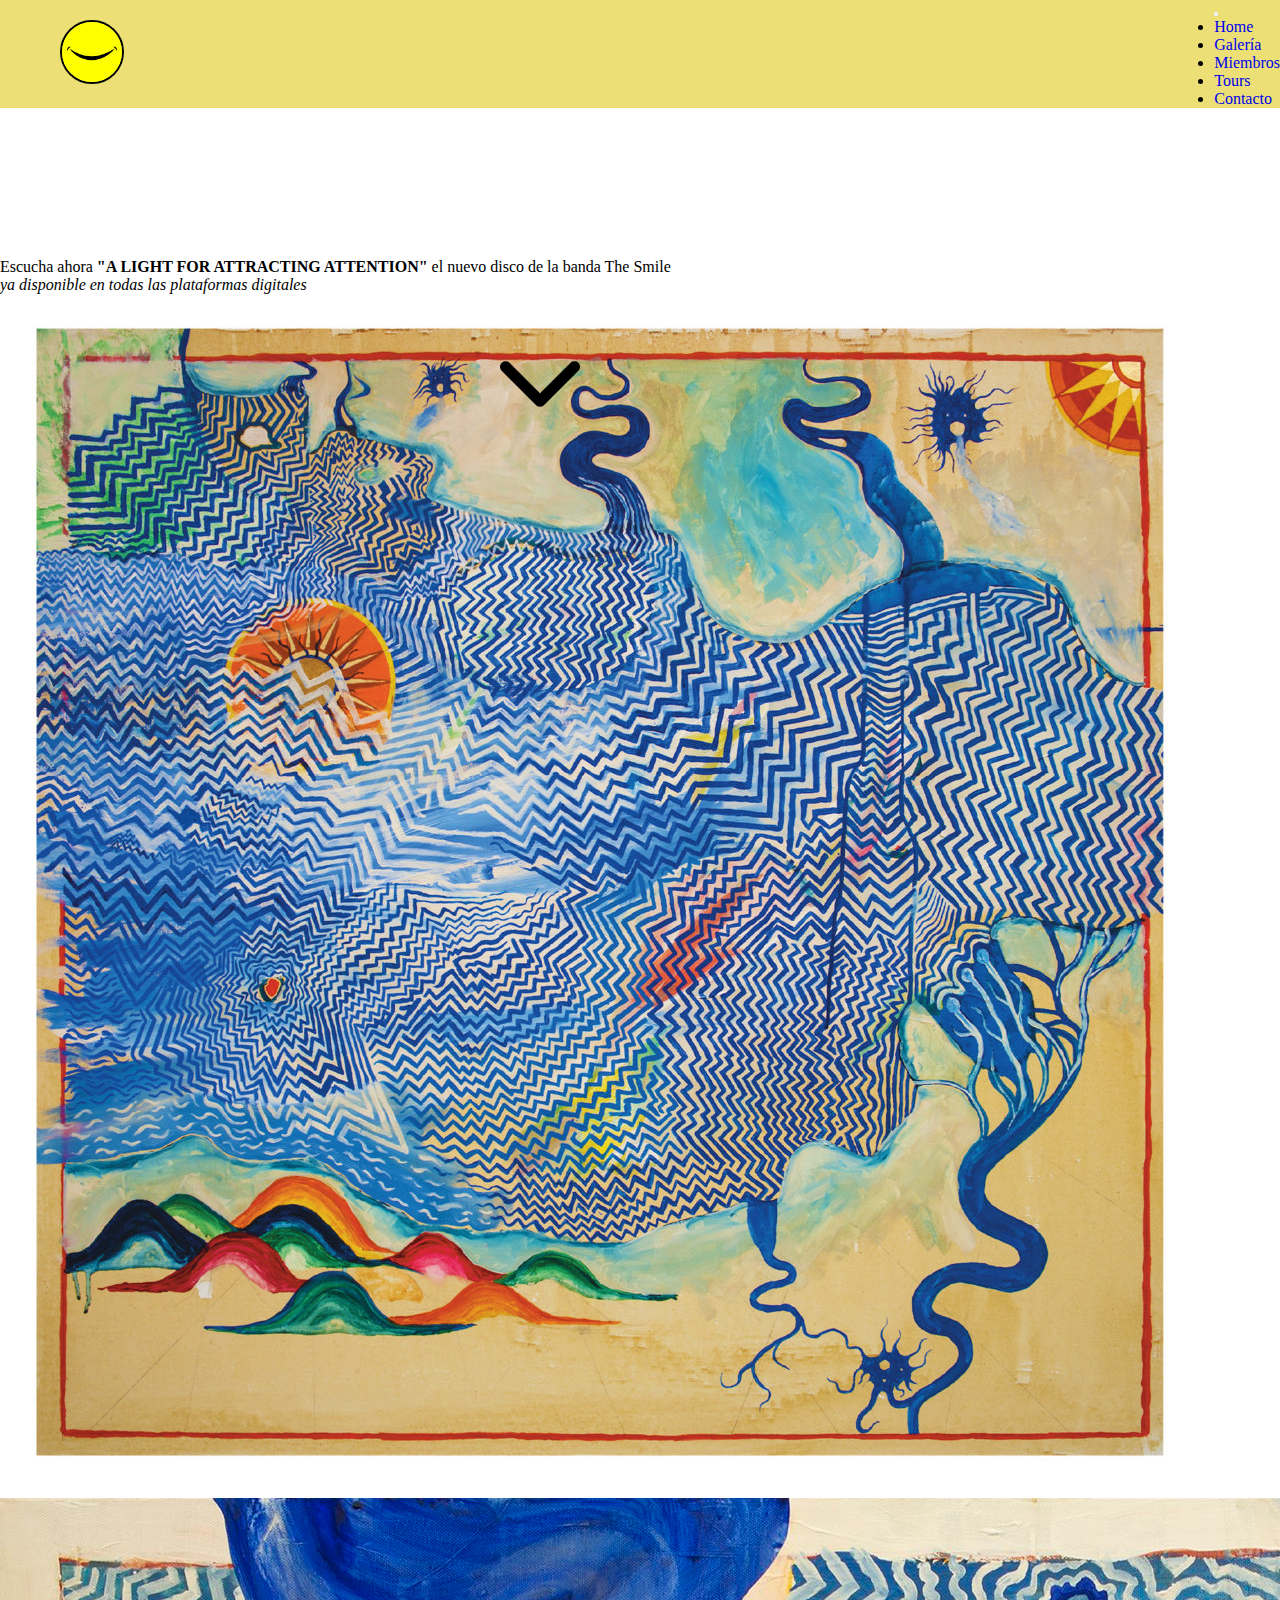
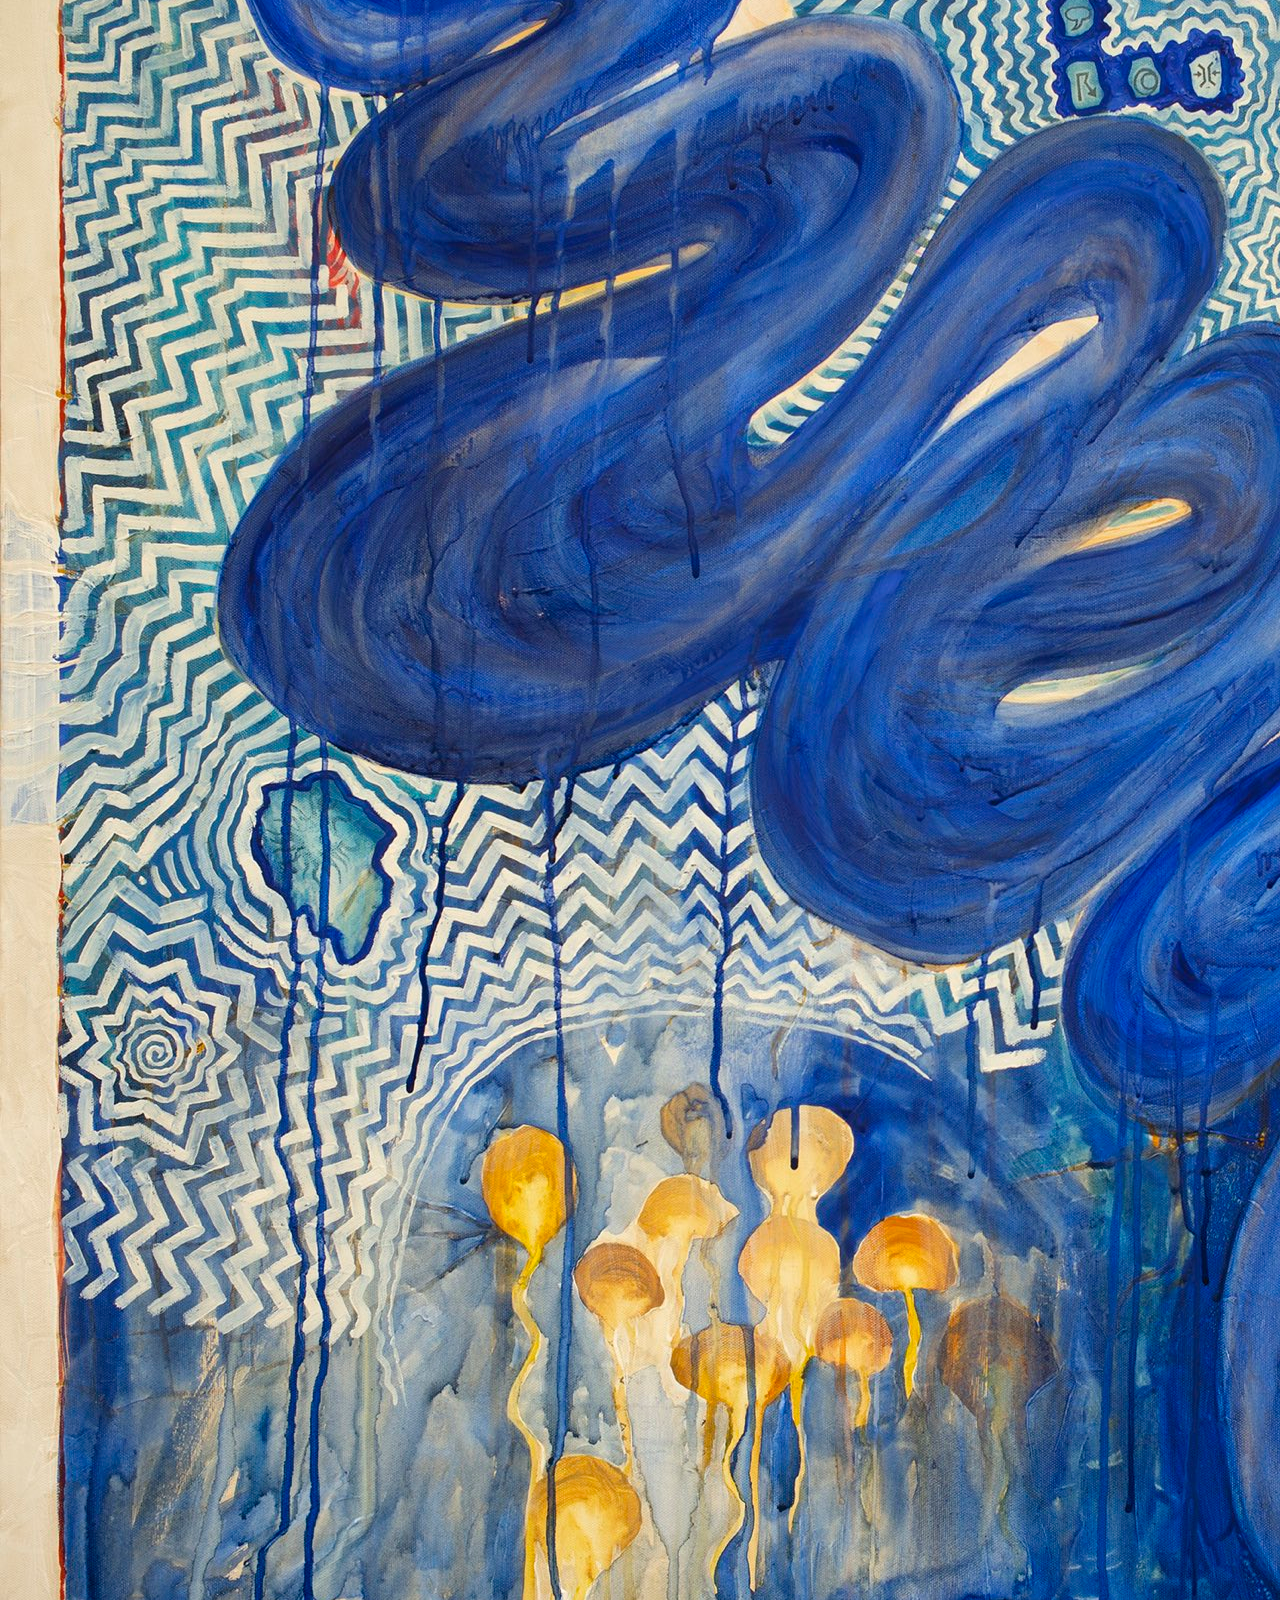
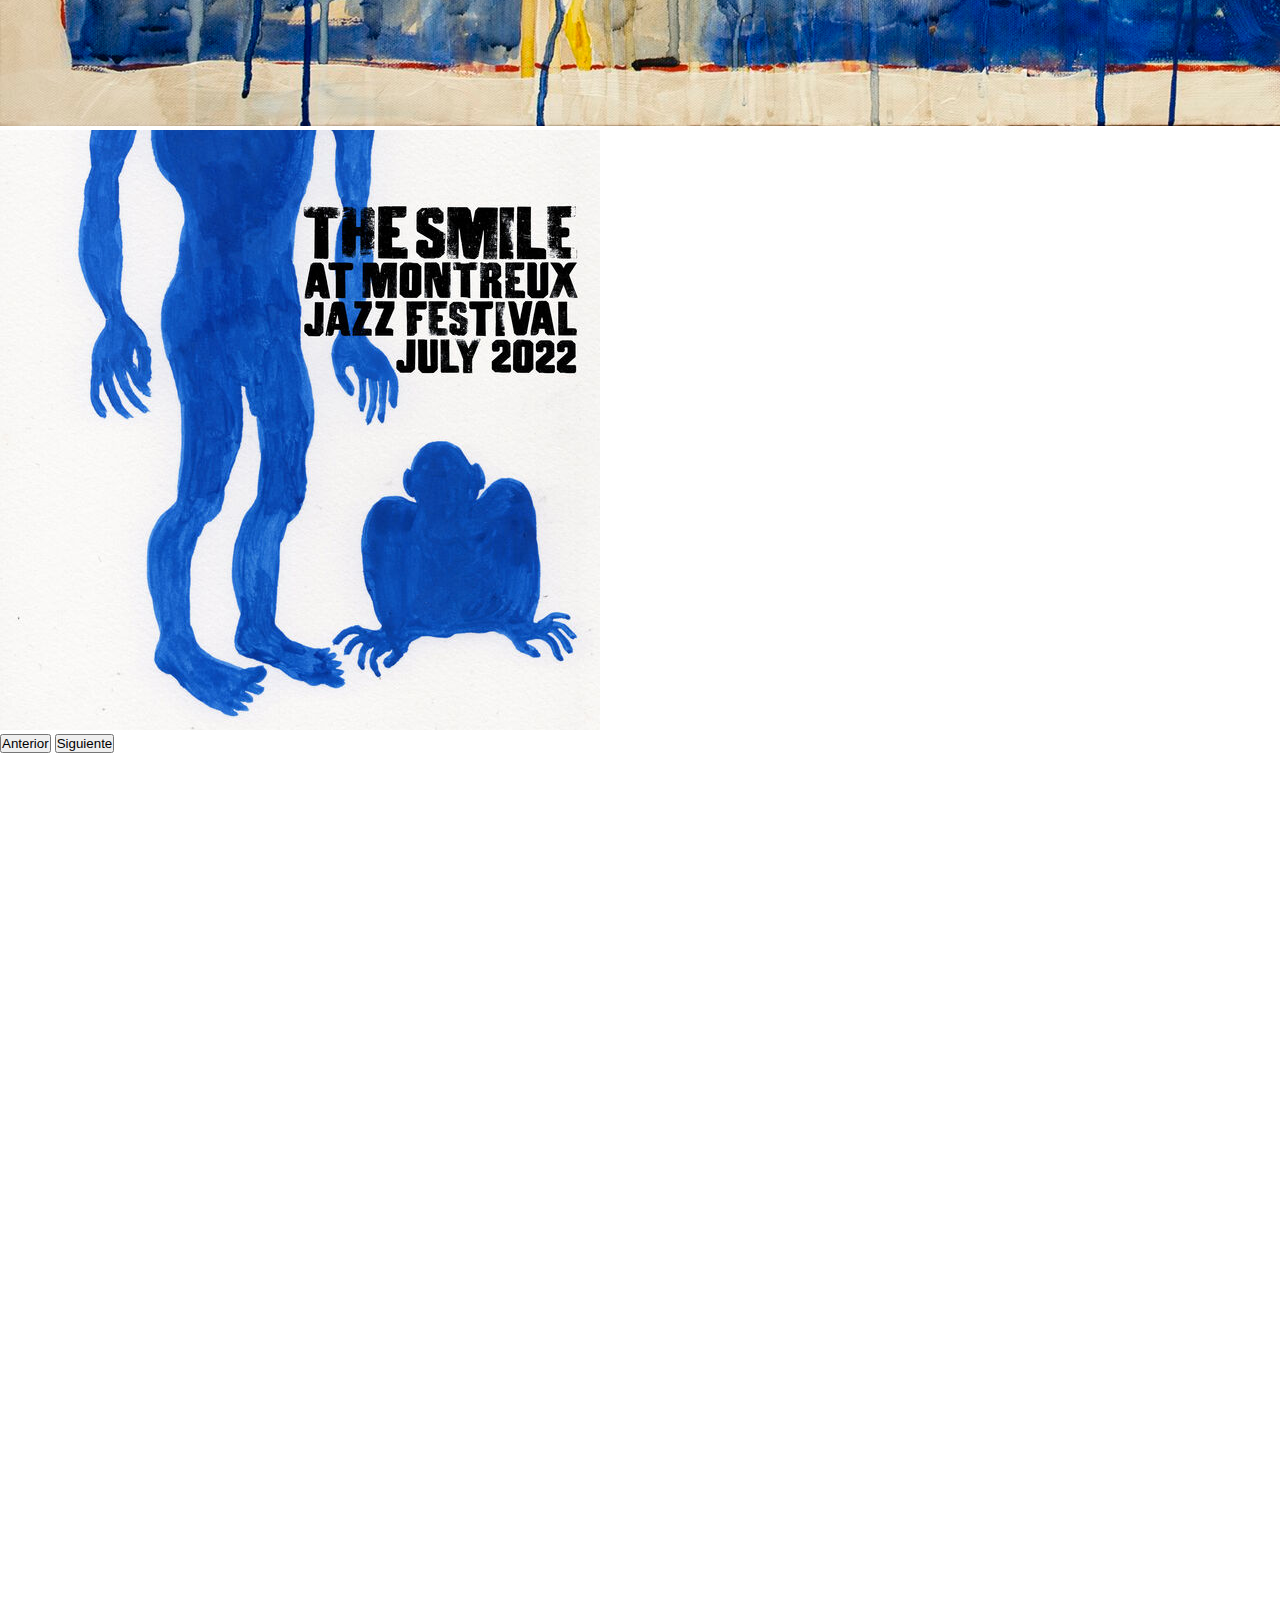
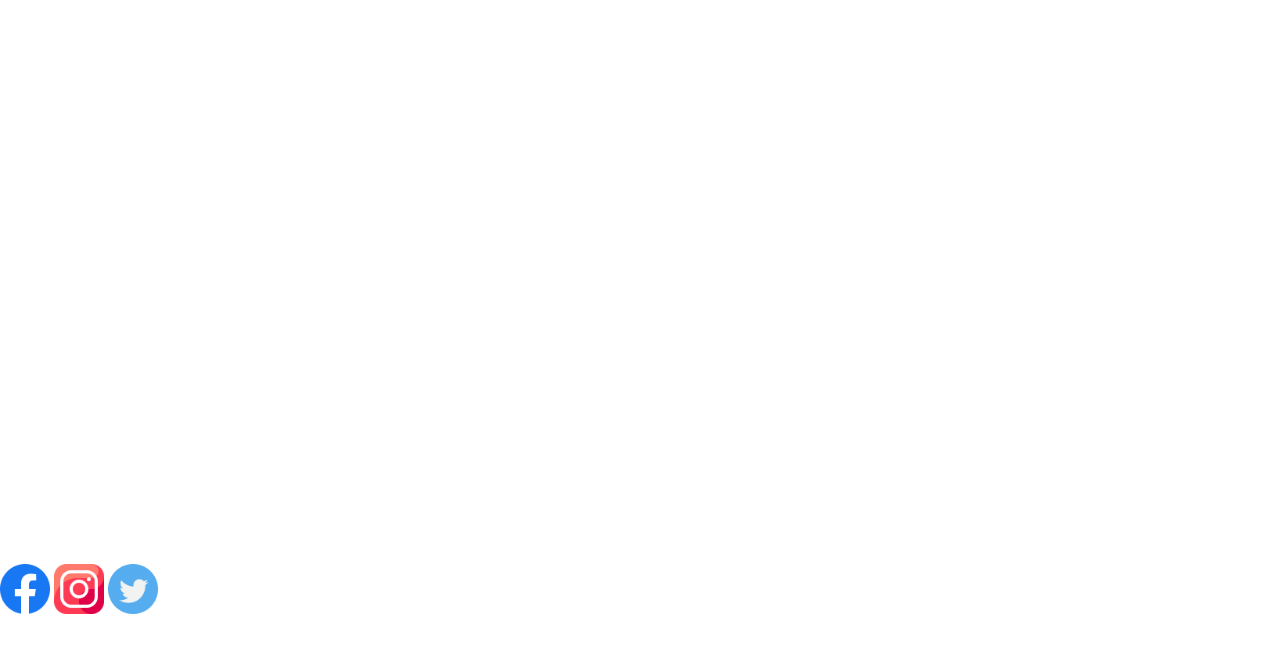
<file: index.html>
<!DOCTYPE html>
<html lang="es">
<!--   comentarios-->

<head>
  <meta charset="UTF-8">
  <meta http-equiv="X-UA-Compatible" content="IE=edge">
  <meta name="viewport" content="width=device-width, initial-scale=1.0">
  <title>The Smile Band - Escucha su ultimo disco</title>
  <link rel="shortcut icon" href="favicon.ico">
  <link rel="stylesheet" href="./Css/estilos.css">
  <meta name="description" content="The Smile es una banda de rock inglesa compuesta por los miembros de Radiohead Thom Yorke (voces, guitarra, bajo, teclados) y Jonny Greenwood (guitarra, bajo, teclados) con el baterista de Sons of Kemet Tom Skinner. Su productor musical es Nigel Godrich, el productor musical de Radiohead desde hace décadas. Incorporan elementos de post-punk, rock progresivo, Afrobeat y música electrónica en sus composiciones.">
 
  <link href="https://cdn.jsdelivr.net/npm/bootstrap@5.1.3/dist/css/bootstrap.min.css" rel="stylesheet"
    integrity="sha384-1BmE4kWBq78iYhFldvKuhfTAU6auU8tT94WrHftjDbrCEXSU1oBoqyl2QvZ6jIW3" crossorigin="anonymous">
    <link
    rel="stylesheet"
    href="https://cdnjs.cloudflare.com/ajax/libs/animate.css/4.1.1/animate.min.css"/>
</head>

<body class="bg-warning">

  <!----------------------------------------------------Encabezado---------------------------------->

  <header>

    <div class="header  ">

      <div>

        <img class="logo  my-1" loading="lazy" src="./Image/logo.jpg" alt="logo de una s">

      </div>
      <!----------------------------------------------navbar------------------------------------------->
      <section>

        <div>

          <nav class="navbar navbar-expand-lg navbar-light  " style="background-color: rgba(224, 206, 41, 0)">
            <div class="container-fluid pe-5 ">

              <button class="navbar-toggler" type="button" data-bs-toggle="collapse"
                data-bs-target="#navbarTogglerDemo02" aria-controls="navbarTogglerDemo02" aria-expanded="false"
                aria-label="Toggle navigation">
                <span class="navbar-toggler-icon"></span>
              </button>
              <div class="collapse navbar-collapse" id="navbarTogglerDemo02">
                <ul class="navbar-nav me-auto mb-2 mb-lg-0">
                  <li class="nav-item">
                    <a class="nav-link  btn-outline-light " aria-current="page" href="#">Home</a>
                  </li>
                  <li class="nav-item ">
                    <a class="nav-link   btn-outline-light" href="./Pages/galeria.html">Galería</a>
                  </li>
                  <li class="nav-item ">
                    <a class="nav-link   btn-outline-light " href="./Pages/miembros.html">Miembros</a>
                  </li>
                  <li class="nav-item ">
                    <a class="nav-link  btn-outline-light " href="./Pages/tours.html">Tours</a>
                  </li>
                  <li class="nav-item">
                    <a class="nav-link  btn-outline-light " href="./Pages/contacto.html">Contacto</a>
                  </li>
                </ul>

              </div>
            </div>
          </nav>

        </div>
      </section>

     

  </header>

  <!----------------------------------------------------------------MAIN----------------------------------->

  
  <main class=" margintop ">
     

   <div class="h-100">

    
     <!-- 
       <div>
      <h1 class="text-center h1 display-4 my-5"> . </h1>
    </div>
        -->
   
         <!------------------------------------------------------texto home---------------------->

         <div class=" mx-5 d-flex justify-content-between">

          <div class="container  col-lg-8">
            <p class="display-1 h2 text-start ">
              Escucha ahora
              <strong>"A LIGHT FOR ATTRACTING ATTENTION"</strong>
              el nuevo disco de la banda The Smile
            </p>
            <p class="display-4 text-start"> <em>ya disponible en todas las plataformas digitales</em></p>
            <div class=" animate__animated animate__bounce animate__delay-2s animate__infinite	" >
    
    
            
              
             
              
    
                
                <a class="stretched-link " style="position: absolute;" href="#seccion-1  "> 
                
                  <img class=" flechita " loading="lazy" src="./Image/flecha-hacia-abajo-para-navegar.png" alt="">  
                </a>
            
    
    
            </div>
          </div>
                    <!--------------------------CAROUSEL----------------------->
    
          <div class="container  col-lg-4">
    
    
            <div id="carouselExampleControls" class="carousel slide w-100    " data-bs-ride="carousel">
              <div class="carousel-inner ">
                <div class="carousel-item active">
                  <img src="./Image/fotohome1 (2).jpg" loading="lazy" class="d-block w-100 rounded  " alt="...">
                </div>
                <div class="carousel-item">
                  <img src="./Image/fotohome2.jpg" loading="lazy" class="d-block w-100 rounded  " alt="...">
                </div>
                <div class="carousel-item">
                  <img src="./Image/fotohome3.jpg" loading="lazy" class="d-block w-100 rounded  " alt="...">
                </div>
              </div>
              <button class="carousel-control-prev" type="button" data-bs-target="#carouselExampleControls"
                data-bs-slide="prev">
                <span class="carousel-control-prev-icon" aria-hidden="true"></span>
                <span class="visually-hidden">Anterior</span>
              </button>
              <button class="carousel-control-next" type="button" data-bs-target="#carouselExampleControls"
                data-bs-slide="next">
                <span class="carousel-control-next-icon" aria-hidden="true"></span>
                <span class="visually-hidden">Siguiente</span>
              </button>
            </div>
    
    
          </div>
    
        </div>
    
   </div>
 
              <!-------------------------------------Plataformas--------------------------------->

   <section class="container  margintop_2">
          <div class="row   " id="seccion-1">

            <div class="  col-6 col-sm-6  offset-1 ">
              <iframe style="border-radius:12px" src="https://open.spotify.com/embed/album/009EjjwUjtdjvH7UP0wHzi?utm_source=generator" 
              width="70%" height="600" frameBorder="0" allowfullscreen="" allow="autoplay; clipboard-write; encrypted-media; fullscreen;
               picture-in-picture" loading="lazy"></iframe>
            </div>

            <div class="col-5  ">

              <iframe class="youtube" width="560" height="315" src="https://www.youtube.com/embed/0caSlLSEq2M" title="YouTube video player" frameborder="0"
               allow="accelerometer; autoplay; clipboard-write; encrypted-media; gyroscope; picture-in-picture; web-share" allowfullscreen>
              </iframe>


            </div>
  


          </div>
         

   </section>

  </main>


                   <!-----------------------------Footer------------------------------------------>
  <footer class=" container-fluid bg-dark margintop">
   
    <div class="footer container " >

      <div > 
           <img class="width_pequeño" loading="lazy" src="./Image/facebook.png" alt="">
           <img class="width_pequeño" loading="lazy" src="./Image/instagram (2).png" alt="">
           <img class="width_pequeño"  loading="lazy"src="./Image/Twitter.png" alt="">
      </div >

     
      <p class="cuaco ">PRIVACY POLICY </p>
             <p class="cuaco  "> TERMS OF USE</p>
             <p class="cuaco "> AD CHOICES</p>
    
             
    </div>



  </footer>



  <script src="https://cdn.jsdelivr.net/npm/bootstrap@5.1.3/dist/js/bootstrap.bundle.min.js"
    integrity="sha384-ka7Sk0Gln4gmtz2MlQnikT1wXgYsOg+OMhuP+IlRH9sENBO0LRn5q+8nbTov4+1p"
    crossorigin="anonymous"></script>

</body>

</html>
</file>
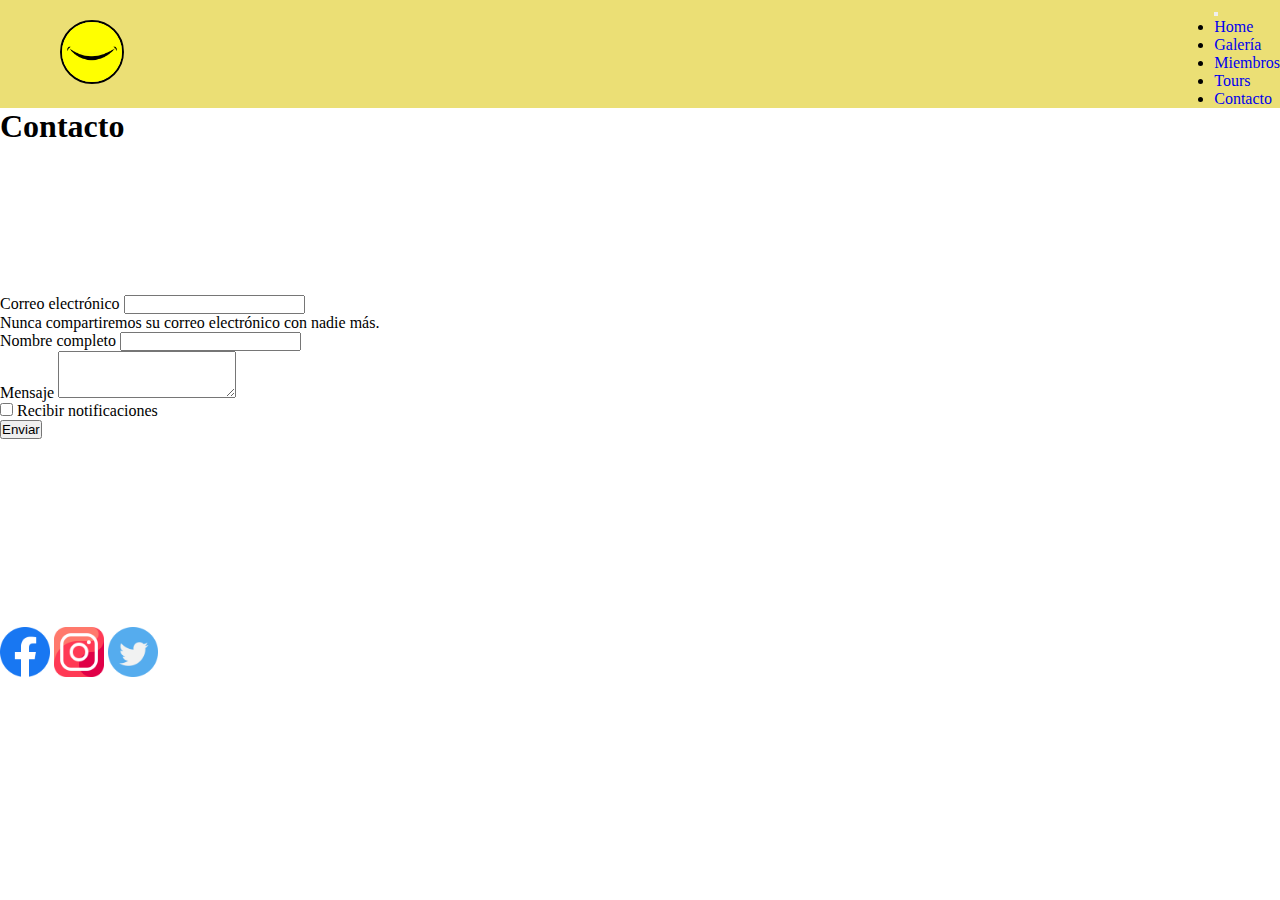
<file: Pages/contacto.html>
<!DOCTYPE html>
<html lang="es">
<!--   comentarios-->

<head>
  <meta charset="UTF-8">
  <meta http-equiv="X-UA-Compatible" content="IE=edge">
  <meta name="viewport" content="width=device-width, initial-scale=1.0">
  <title>The Smile Band - Contacto</title>
  <link rel="shortcut icon" href="../favicon.ico">
  <link rel="stylesheet" href="../Css/estilos.css">
  <meta name="description" content="contactanos">
  <link href="https://cdn.jsdelivr.net/npm/bootstrap@5.1.3/dist/css/bootstrap.min.css" rel="stylesheet"
    integrity="sha384-1BmE4kWBq78iYhFldvKuhfTAU6auU8tT94WrHftjDbrCEXSU1oBoqyl2QvZ6jIW3" crossorigin="anonymous">
    <link
    rel="stylesheet"
    href="https://cdnjs.cloudflare.com/ajax/libs/animate.css/4.1.1/animate.min.css"/>
</head>
<body class="bg-warning">
    <header>


        
    <div class="header  ">

        <div>
  
          <img class="logo  my-1" src="../Image/logo.jpg" alt="">
  
        </div>
        <!----------------------------------------------navbar------------------------------------------->
        <section>
  
          <div>
  
            <nav class="navbar navbar-expand-lg navbar-light  " style="background-color: rgba(224, 206, 41, 0)">
              <div class="container-fluid pe-5 ">
  
                <button class="navbar-toggler" type="button" data-bs-toggle="collapse"
                  data-bs-target="#navbarTogglerDemo02" aria-controls="navbarTogglerDemo02" aria-expanded="false"
                  aria-label="Toggle navigation">
                  <span class="navbar-toggler-icon"></span>
                </button>
                <div class="collapse navbar-collapse" id="navbarTogglerDemo02">
                  <ul class="navbar-nav me-auto mb-2 mb-lg-0">
                    <li class="nav-item">
                      <a class="nav-link  btn-outline-light " aria-current="page" href="../index.html">Home</a>
                    </li>
                    <li class="nav-item ">
                      <a class="nav-link   btn-outline-light" href="../Pages/galeria.html">Galería</a>
                    </li>
                    <li class="nav-item ">
                      <a class="nav-link   btn-outline-light " href="../Pages/miembros.html">Miembros</a>
                    </li>
                    <li class="nav-item ">
                      <a class="nav-link  btn-outline-light " href="../Pages/tours.html">Tours</a>
                    </li>
                    <li class="nav-item">
                      <a class="nav-link  btn-outline-light " href="../Pages/contacto.html">Contacto</a>
                    </li>
                  </ul>
  
                </div>
              </div>
            </nav>
  
          </div>
        </section>
  

    </header>
    



    <main>
      <h1 class="text-center h1 display-2 ">Contacto</h1>
      <div class="container">
         
        <form class="bg-white border shadow-lg p-5 margintop">
          <div class="mb-3">
            <label for="exampleInputEmail1" class="form-label">Correo electrónico</label>
            <input type="email" class="form-control" id="exampleInputEmail1" aria-describedby="emailHelp">
            <div id="emailHelp" class="form-text">Nunca compartiremos su correo electrónico con nadie más.</div>
          </div>
          <div class="mb-3"> 
            <label for="exampleInputEmail1" class="form-label">Nombre completo</label>
            <input type="name" class="form-control" id="exampleInputEmail1" aria-describedby="emailHelp">
          </div>
          <div class="mb-3">
            <label for="exampleFormControlTextarea1" class="form-label">Mensaje</label>
            <textarea class="form-control" id="exampleFormControlTextarea1" rows="3"></textarea>
          </div>
          <div class="mb-3 form-check">
            <input type="checkbox" class="form-check-input" id="exampleCheck1">
            <label class="form-check-label" for="exampleCheck1">Recibir notificaciones</label>
          </div>
          <button type="submit" class="btn btn-primary">Enviar</button>
        </form>
        

      </div>


    </main>



    <footer>

        <footer class="bg-dark margintop">
   
            <div class="footer container " >
        
              <div > 
                   <img class="width_pequeño" src="../Image/facebook.png" alt="">
                   <img class="width_pequeño" src="../Image/instagram (2).png" alt="">
                   <img class="width_pequeño" src="../Image/Twitter.png" alt="">
              </div>
        
             
                     <p class="cuaco">PRIVACY POLICY </p>
                     <p class="cuaco"> TERMS OF USE</p>
                     <p class="cuaco"> AD CHOICES</p>
            </div>
        
        
        

    </footer>




    <script src="https://cdn.jsdelivr.net/npm/bootstrap@5.1.3/dist/js/bootstrap.bundle.min.js"
    integrity="sha384-ka7Sk0Gln4gmtz2MlQnikT1wXgYsOg+OMhuP+IlRH9sENBO0LRn5q+8nbTov4+1p"
    crossorigin="anonymous"></script>
</body>
</html>
</file>
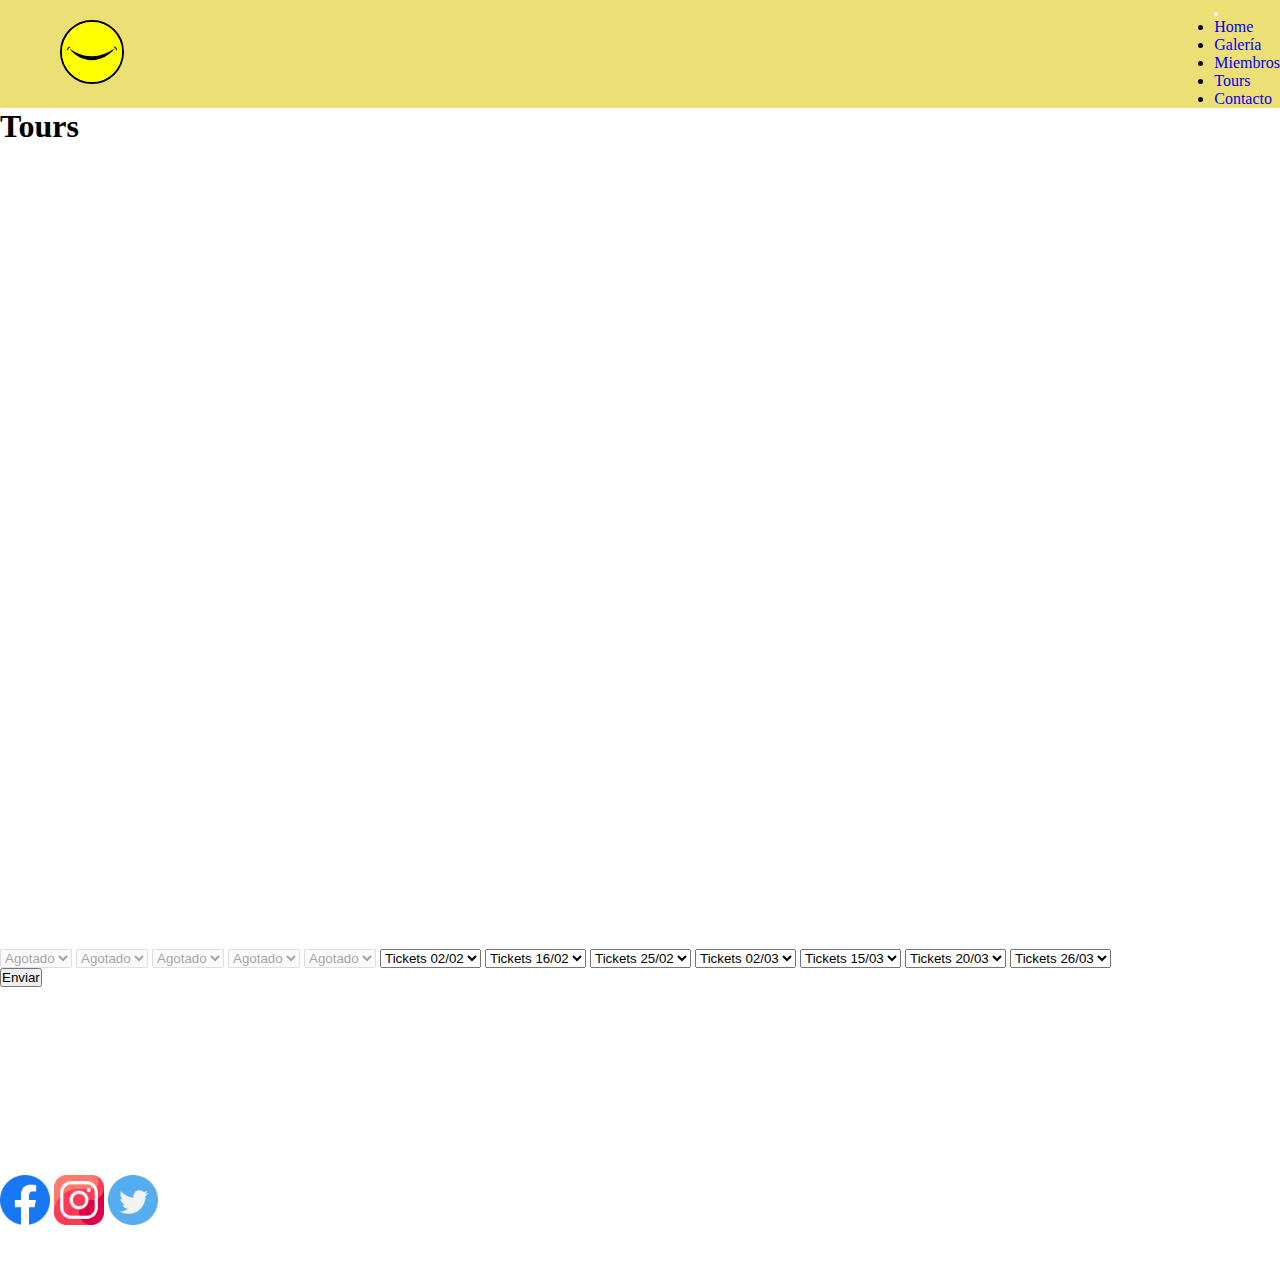
<file: Pages/tours.html>
<!DOCTYPE html>
<html lang="es">
<!--   comentarios-->

<head>
  <meta charset="UTF-8">
  <meta http-equiv="X-UA-Compatible" content="IE=edge">
  <meta name="viewport" content="width=device-width, initial-scale=1.0">
  <title> The Smile Band - Tours</title>
  <link rel="shortcut icon" href="../favicon.ico">
  <link rel="stylesheet" href="../Css/estilos.css">
  <meta name="description" content="entra aqui para reservar tus tickets">
  <link href="https://cdn.jsdelivr.net/npm/bootstrap@5.1.3/dist/css/bootstrap.min.css" rel="stylesheet"
    integrity="sha384-1BmE4kWBq78iYhFldvKuhfTAU6auU8tT94WrHftjDbrCEXSU1oBoqyl2QvZ6jIW3" crossorigin="anonymous">
    <link
    rel="stylesheet"
    href="https://cdnjs.cloudflare.com/ajax/libs/animate.css/4.1.1/animate.min.css"/>
</head>
<body class="bg-warning">
    <header>


        
    <div class="header  ">

        <div>
  
          <img class="logo  my-1" src="../Image/logo.jpg" alt="">
  
        </div>
        <!----------------------------------------------navbar------------------------------------------->
        <section>
  
          <div>
  
            <nav class="navbar navbar-expand-lg navbar-light  " style="background-color: rgba(224, 206, 41, 0)">
              <div class="container-fluid pe-5 ">
  
                <button class="navbar-toggler" type="button" data-bs-toggle="collapse"
                  data-bs-target="#navbarTogglerDemo02" aria-controls="navbarTogglerDemo02" aria-expanded="false"
                  aria-label="Toggle navigation">
                  <span class="navbar-toggler-icon"></span>
                </button>
                <div class="collapse navbar-collapse" id="navbarTogglerDemo02">
                  <ul class="navbar-nav me-auto mb-2 mb-lg-0">
                    <li class="nav-item">
                      <a class="nav-link  btn-outline-light " aria-current="page" href="../index.html">Home</a>
                    </li>
                    <li class="nav-item ">
                      <a class="nav-link   btn-outline-light" href="./galeria.html">Galería</a>
                    </li>
                    <li class="nav-item ">
                      <a class="nav-link   btn-outline-light " href="./miembros.html">Miembros</a>
                    </li>
                    <li class="nav-item ">
                      <a class="nav-link  btn-outline-light " href="#">Tours</a>
                    </li>
                    <li class="nav-item">
                      <a class="nav-link  btn-outline-light " href="./contacto.html">Contacto</a>
                    </li>
                  </ul>
  
                </div>
              </div>
            </nav>
  
          </div>
        </section>
  

    </header>
    



    <main>

      <div>
        <h1 class="text-center h1 display-2 ">Tours</h1>
      </div>
      <!--calendario----------------------------------------------->
      <section class="tours" >
           <div class="container tours d-flex">

            <div class="margintop3 col-6 ">

              <iframe src="https://calendar.google.com/calendar/embed?src=0ee45b429d5934adb0ee66d8216bfb527458d4a26dd9e3c5102c7f02fb2d3e70%40group.calendar.google.com&ctz=UTC"
               style="border: 0" width="450" height="600" frameborder="0" loading="lazy" scrolling="no"></iframe>
            


              
            </div>
            <!--forms--------------------------------------------------->
               <div class="col-6 margintop3  ">
                       
                <select class="form-select my-2" aria-label="Ejemplo de select deshabilitado" disabled>
                  <option selected>Agotado</option>
                  <option value="1">Uno</option>
                  <option value="2">Dos</option>
                  <option value="3">Tres</option>
                </select>
  
  
                <select class="form-select my-2" aria-label="Ejemplo de select deshabilitado" disabled>
                  <option selected>Agotado</option>
                  
                </select>




                <select class="form-select my-2" aria-label="Ejemplo de select deshabilitado" disabled>
                  <option selected>Agotado</option>
                 
                </select>




                <select class="form-select my-2" aria-label="Ejemplo de select deshabilitado" disabled>
                  <option selected>Agotado</option>
                  
                </select>




                <select class="form-select my-2" aria-label="Ejemplo de select deshabilitado" disabled>
                  <option selected>Agotado</option>
                  
                </select>
  
  
                 <select class="form-select my-2" aria-label="Default select example">
                  <option selected>Tickets 02/02</option>
                  <option value="1">Uno</option>
                  <option value="2">Dos</option>
                  <option value="3">Tres</option>
                </select>



                <select class="form-select my-2" aria-label="Default select example">
                  <option selected>Tickets 16/02</option>
                  <option value="1">Uno</option>
                  <option value="2">Dos</option>
                  <option value="3">Tres</option>
                </select>



                <select class="form-select my-2" aria-label="Default select example">
                  <option selected>Tickets 25/02</option>
                  <option value="1">Uno</option>
                  <option value="2">Dos</option>
                  <option value="3">Tres</option>
                </select>




                <select class="form-select my-2" aria-label="Default select example">
                  <option selected>Tickets 02/03</option>
                  <option value="1">Uno</option>
                  <option value="2">Dos</option>
                  <option value="3">Tres</option>
                </select>


                <select class="form-select my-2" aria-label="Default select example">
                  <option selected>Tickets 15/03</option>
                  <option value="1">Uno</option>
                  <option value="2">Dos</option>
                  <option value="3">Tres</option>
                </select>


                <select class="form-select my-2" aria-label="Default select example">
                  <option selected>Tickets 20/03</option>
                  <option value="1">Uno</option>
                  <option value="2">Dos</option>
                  <option value="3">Tres</option>
                </select>



                <select class="form-select my-2" aria-label="Default select example">
                  <option selected>Tickets 26/03</option>
                  <option value="1">Uno</option>
                  <option value="2">Dos</option>
                  <option value="3">Tres</option>
                </select>
               </div>

              

           </div>
            
           <div class="container d-flex justify-content-end"><button type="button" class="btn btn-secondary  btn-lg">Enviar</button></div>
           
      </section>
        <!--<div>

        <iframe src="https://calendar.google.com/calendar/embed?src=0ee45b429d5934adb0ee66d8216bfb527458d4a26dd9e3c5102c7f02fb2d3e70%40group.calendar.google.com&ctz=UTC"
         style="border: 0" width="500" height="600" frameborder="0" scrolling="no"></iframe>
      </div>-->

      
    </main>



    <footer>

        <footer class="bg-dark margintop">
   
            <div class="footer container " >
        
              <div > 
                   <img class="width_pequeño" src="../Image/facebook.png" alt="">
                   <img class="width_pequeño" src="../Image/instagram (2).png" alt="">
                   <img class="width_pequeño" src="../Image/Twitter.png" alt="">
              </div>
        
             
                     <p class="cuaco">PRIVACY POLICY </p>
                     <p class="cuaco"> TERMS OF USE</p>
                     <p class="cuaco"> AD CHOICES</p>
            </div>
        
        
        

    </footer>




    <script src="https://cdn.jsdelivr.net/npm/bootstrap@5.1.3/dist/js/bootstrap.bundle.min.js"
    integrity="sha384-ka7Sk0Gln4gmtz2MlQnikT1wXgYsOg+OMhuP+IlRH9sENBO0LRn5q+8nbTov4+1p"
    crossorigin="anonymous"></script>
</body>
</html>
</file>
<file: Css/estilos.css>
@charset "UTF-8";
* {
  margin: 0;
  padding: 0;
  box-sizing: border-box;
  text-decoration: none;
}

.header {
  display: flex;
  flex-direction: row;
  justify-content: space-between;
  align-items: center;
  background-color: rgba(224, 206, 41, 0.644);
}

.logo {
  width: 5vw;
  border: solid 2px black;
  position: relative;
  margin-left: 60px;
  border-radius: 50%;
}

.buscador {
  background-color: aqua;
  border: solid 1px black;
  display: flex;
  flex-direction: row;
  font-size: 170%;
  margin-right: 20px;
  margin-top: 20px;
  /*  comentarios */
}

.buscador__botones {
  width: 150%;
  border: solid 2px black;
  padding: 10px;
}

.nav {
  background-color: rgba(225, 187, 240, 0.288);
  font-size: 25px;
  margin-right: 20px;
}

/**********************nav**************************/
.margintop {
  margin-top: 150px;
}

.margintop_2 {
  margin-top: 300px;
}

@media (max-width: 700px) {
  .logo {
    width: 80px;
  }
  .carousel {
    display: none;
  }
  .cuaco {
    font-size: 10px;
  }
  #seccion-1 {
    display: flex;
    flex-direction: column;
    width: 96%;
    justify-content: center;
    align-items: center;
  }
  .stretched-link {
    display: none;
  }
  .youtube {
    display: none;
  }
}
.footer {
  height: 130px;
  display: flex;
  justify-content: space-between;
  align-items: center;
}

.cuaco {
  color: rgb(255, 255, 255);
  letter-spacing: 2px;
}

.margintop3 {
  margin-top: 100px;
}

.expandir {
  object-fit: cover;
  object-position: center;
  transition: width 0.5s, height 0.5s;
}

.expandir:hover {
  cursor: pointer;
  transform: scale(1.35);
  transition: 0.6s ease-out;
}

@media (max-width: 700px) {
  .galeria {
    display: flex;
    flex-direction: column;
    align-items: start;
    justify-content: center;
    align-items: center;
  }
  .expandir:hover {
    transform: none;
  }
}
.titulo {
  text-align: center;
}

.imagenfondo {
  background-size: 100vw;
  background-repeat: repeat-y;
  min-height: 135vw;
}

.flechita {
  width: 80px;
  margin-top: 50px;
  margin-left: 500px;
}

.width_pequeño {
  width: 50px;
}

@media (max-width: 700px) {
  .tours {
    display: flex;
    flex-direction: column;
  }
}
@media (max-width: 700px) {
  .miembros {
    display: flex;
    justify-content: center;
    align-items: center;
  }
}

/*# sourceMappingURL=estilos.css.map */
</file>
